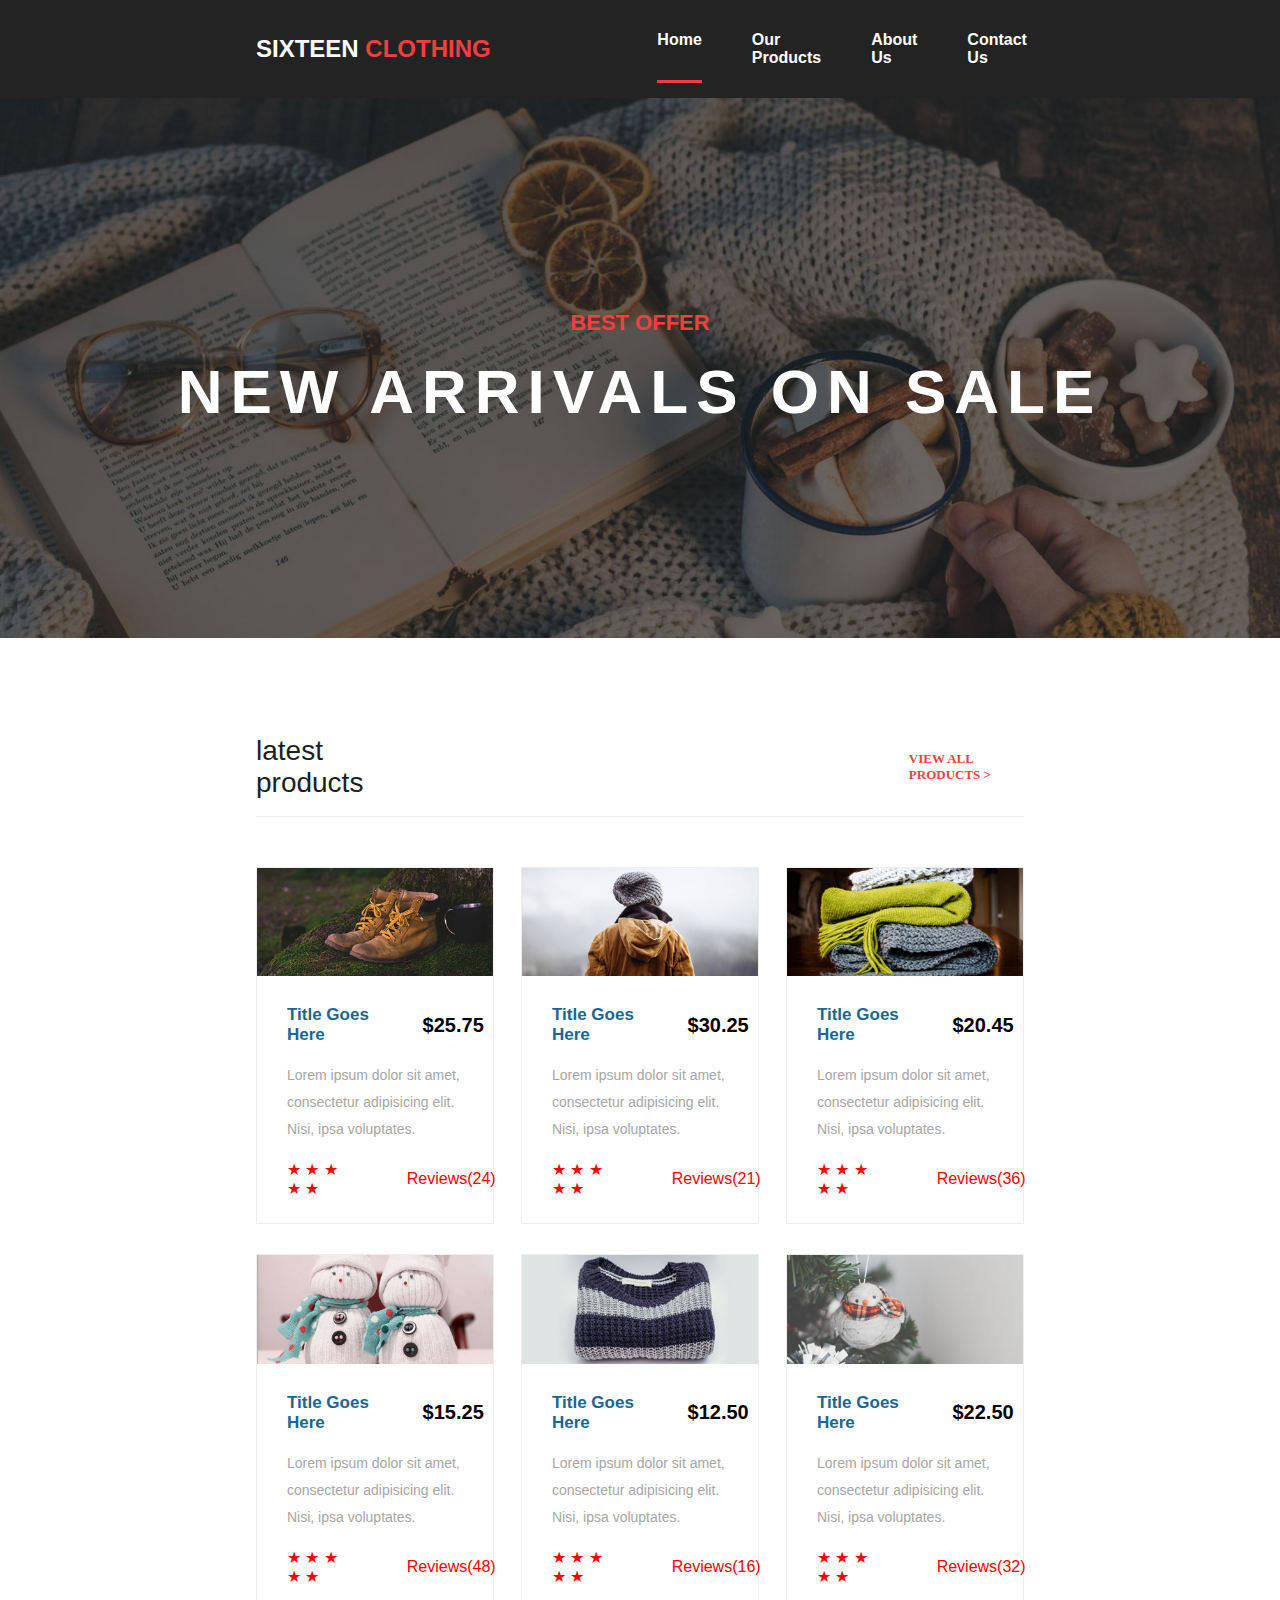
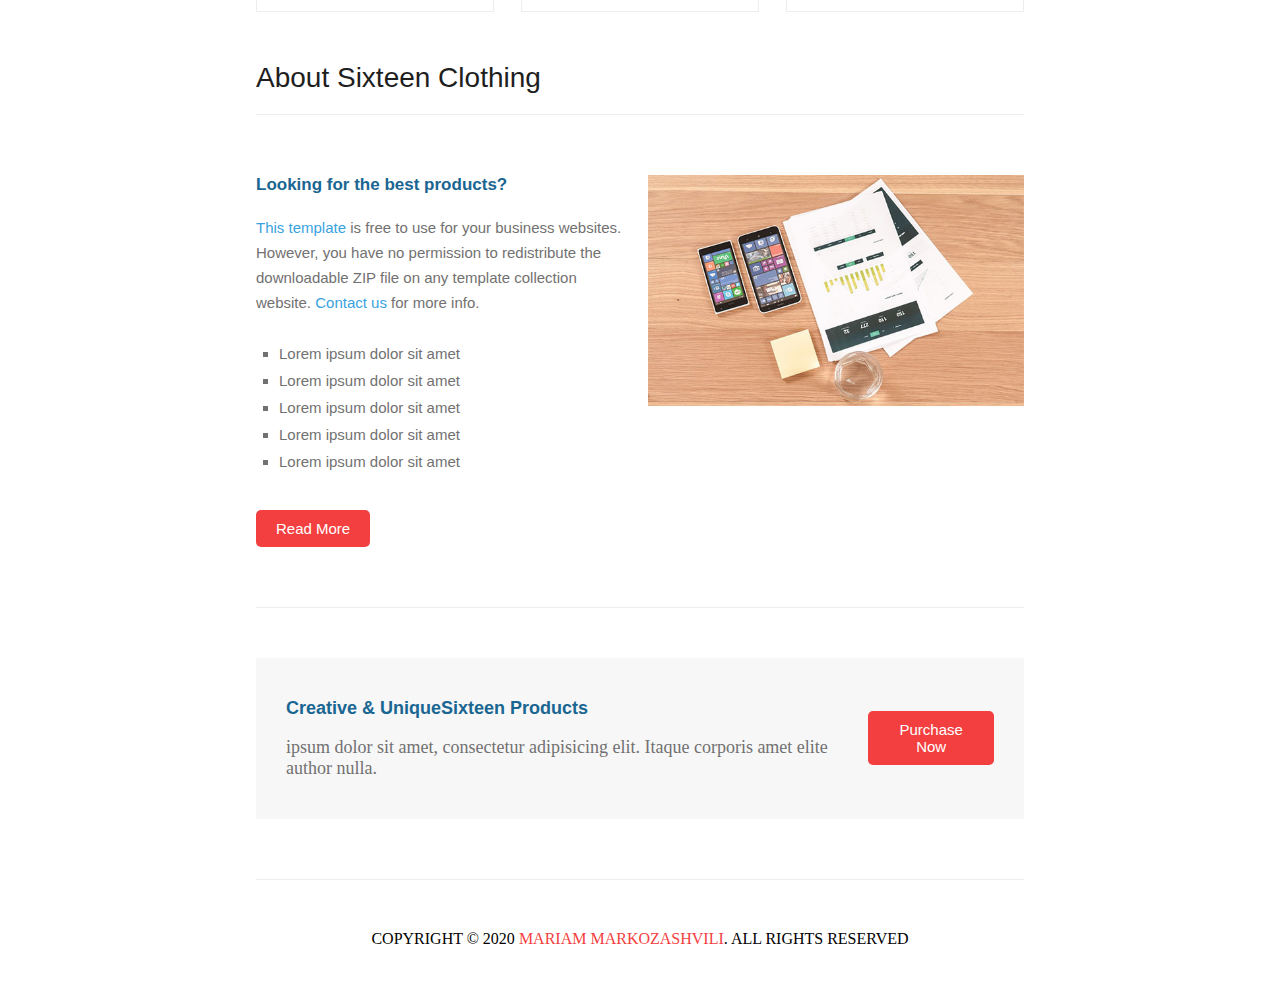
<file: index.html>
<!DOCTYPE html>
<html lang="en">

<head>
    <link rel="stylesheet" href="style/style.css">
    <link rel="icon" href="images/lotus-icon-6.png" type="image/png" sizes="16x16">
    <meta charset="UTF-8">
    <meta name="viewport" content="width=device-width, initial-scale=1.0">
    <title>Sixteen Clothing</title>
</head>

<body>
    <div class="all-container">
        <div class="nav-bar">
            <div class="nav-bar-container">
                <h2>sixteen <span>clothing</span></h2>
                <div class="menu">
                    <ul>
                        <li><a href="index.html" class="fir">Home</a></li>
                        <li><a href="product.html">our products</a></li>
                        <li><a href="about.html">about us</a></li>
                        <li><a href="contact.html">contact us</a></li>
                    </ul>
                </div>
            </div>
        </div>
        <div class="bg-image">
            <p>best offer</p>
            <h1>new arrivals on sale</h1>
        </div>
        <div class="title">
            <h3>latest products</h3>
            <p>view all products > </p>
        </div>
        <div class="six">
            <div class="img-txt">
                <div class="img">
                    <img src="images/product_01.jpg">
                </div>
                <div class="txt">
                    <div class="txt-title">
                        <p>Title Goes Here</p>
                        <p>$25.75</p>
                    </div>
                    <p class="pe">Lorem ipsum dolor sit amet, consectetur adipisicing elit. Nisi, ipsa voluptates.</p>
                    <div class="txt-end">
                        <p>&#9733; &#9733; &#9733; &#9733; &#9733;</p>
                        <p>Reviews(24)</p>
                    </div>
                </div>
            </div>
            <div class="img-txt">
                <div class="img">
                    <img src="images/product_02.jpg">
                </div>
                <div class="txt">
                    <div class="txt-title">
                        <p>Title Goes Here</p>
                        <p>$30.25</p>
                    </div>
                    <p class="pe">Lorem ipsum dolor sit amet, consectetur adipisicing elit. Nisi, ipsa voluptates.</p>
                    <div class="txt-end">
                        <p>&#9733; &#9733; &#9733; &#9733; &#9733;</p>
                        <p>Reviews(21)</p>
                    </div>
                </div>
            </div>
            <div class="img-txt">
                <div class="img">
                    <img src="images/product_03.jpg">
                </div>
                <div class="txt">
                    <div class="txt-title">
                        <p>Title Goes Here</p>
                        <p>$20.45</p>
                    </div>
                    <p class="pe">Lorem ipsum dolor sit amet, consectetur adipisicing elit. Nisi, ipsa voluptates.</p>
                    <div class="txt-end">
                        <p>&#9733; &#9733; &#9733; &#9733; &#9733;</p>
                        <p>Reviews(36)</p>
                    </div>
                </div>
            </div>
            <div class="img-txt">
                <div class="img">
                    <img src="images/product_04.jpg">
                </div>
                <div class="txt">
                    <div class="txt-title">
                        <p>Title Goes Here</p>
                        <p>$15.25</p>
                    </div>
                    <p class="pe">Lorem ipsum dolor sit amet, consectetur adipisicing elit. Nisi, ipsa voluptates.</p>
                    <div class="txt-end">
                        <p>&#9733; &#9733; &#9733; &#9733; &#9733;</p>
                        <p>Reviews(48)</p>
                    </div>
                </div>
            </div>
            <div class="img-txt">
                <div class="img">
                    <img src="images/product_05.jpg">
                </div>
                <div class="txt">
                    <div class="txt-title">
                        <p>Title Goes Here</p>
                        <p>$12.50</p>
                    </div>
                    <p class="pe">Lorem ipsum dolor sit amet, consectetur adipisicing elit. Nisi, ipsa voluptates.</p>
                    <div class="txt-end">
                        <p>&#9733; &#9733; &#9733; &#9733; &#9733;</p>
                        <p>Reviews(16)</p>
                    </div>
                </div>
            </div>
            <div class="img-txt">
                <div class="img">
                    <img src="images/product_06.jpg">
                </div>
                <div class="txt">
                    <div class="txt-title">
                        <p>Title Goes Here</p>
                        <p>$22.50</p>
                    </div>
                    <p class="pe">Lorem ipsum dolor sit amet, consectetur adipisicing elit. Nisi, ipsa voluptates.</p>
                    <div class="txt-end">
                        <p>&#9733; &#9733; &#9733; &#9733; &#9733;</p>
                        <p>Reviews(32)</p>
                    </div>
                </div>
            </div>
        </div>
        <div class="title-2">
            about sixteen clothing
        </div>
        <div class="left-right">
            <div class="left">
                <h4>Looking for the best products?</h4>
                <p><a href="#">This template</a> is free to use for your business websites. However, you have no
                    permission
                    to redistribute the downloadable ZIP file on any template collection website. <a href="#">Contact
                        us</a> for more info.</p>
                <ul>
                    <li><a href="#">Lorem ipsum dolor sit amet</a></li>
                    <li><a href="#">Lorem ipsum dolor sit amet</a></li>
                    <li><a href="#">Lorem ipsum dolor sit amet</a></li>
                    <li><a href="#">Lorem ipsum dolor sit amet</a></li>
                    <li><a href="#">Lorem ipsum dolor sit amet</a></li>
                </ul>
                <button>read more</button>
            </div>
            <div class="right">
                <img src="images/feature-image.jpg">
            </div>

        </div>
        <div class="end-text-container">
            <div class="end-text">
                <h4>Creative & Unique<span>Sixteen Products</span></h4>
                <p>ipsum dolor sit amet, consectetur adipisicing elit. Itaque corporis amet elite author nulla.</p>
            </div>
            <div class="btn">
                <button>Purchase now</button>
            </div>
        </div>
        <div class="footer">
            Copyright &#169; 2020 <a href="#">Mariam Markozashvili</a>. All Rights Reserved
        </div>

    </div>

</body>

</html>
</file>
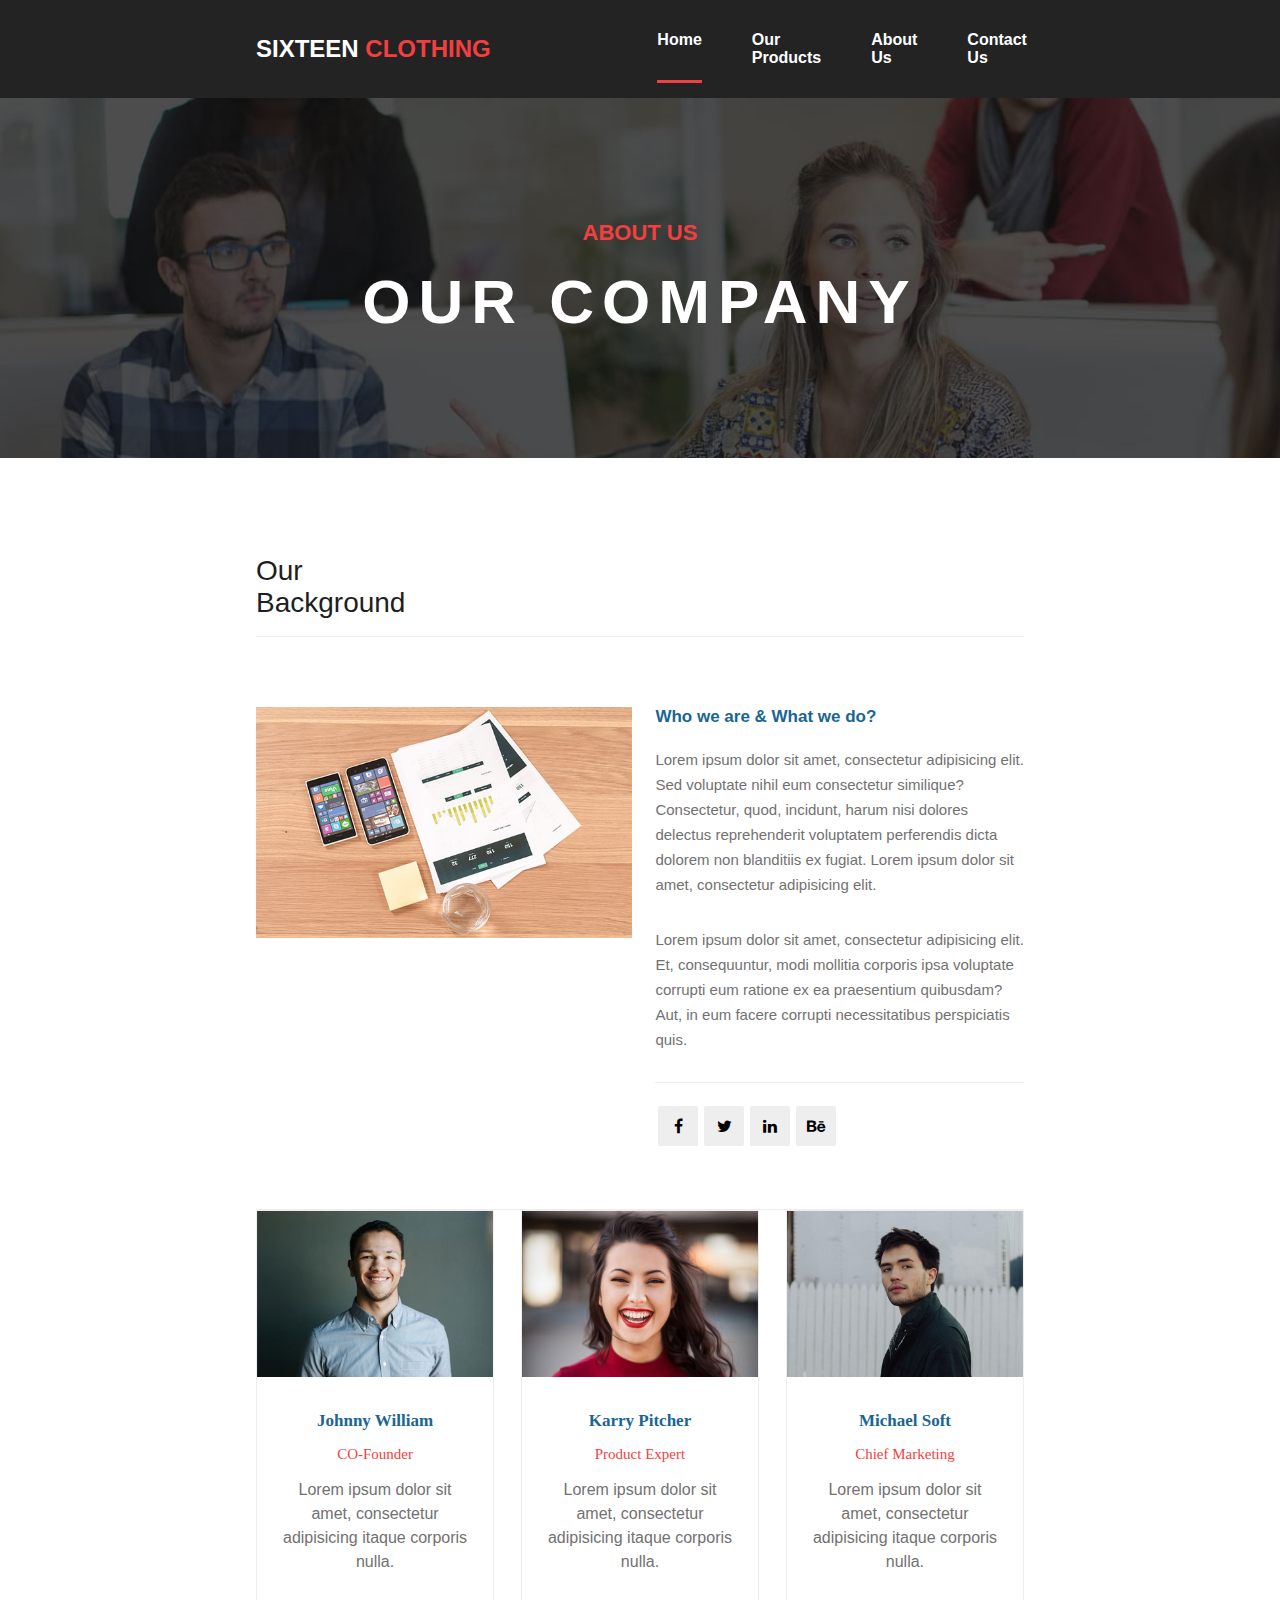
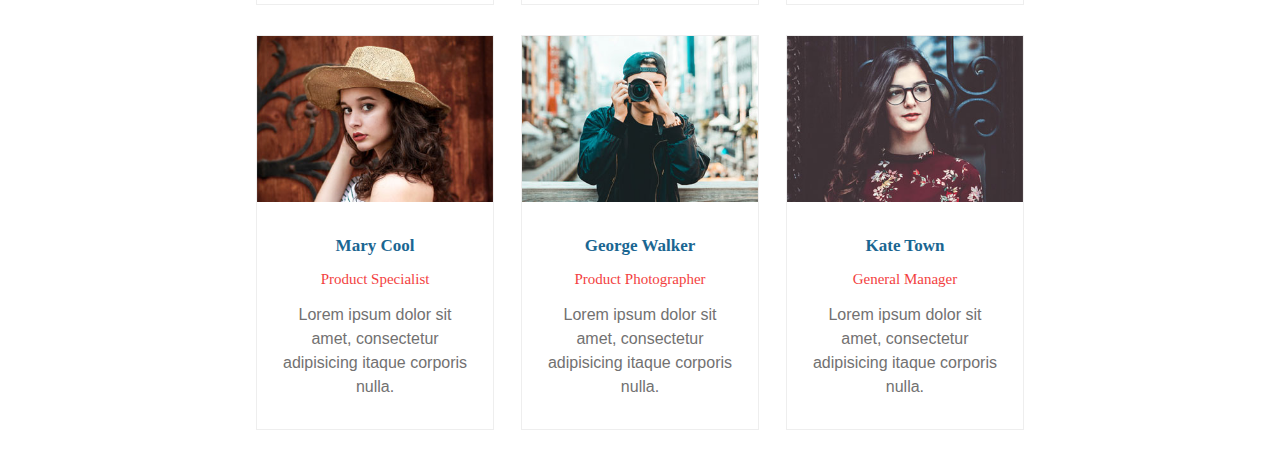
<file: about.html>
<!DOCTYPE html>
<html lang="en">

<head>
    <link rel="stylesheet" href="https://cdnjs.cloudflare.com/ajax/libs/font-awesome/4.7.0/css/font-awesome.min.css">
    <link rel="stylesheet" href="style/style.css">
    <link rel="icon" href="images/lotus-icon-6.png" type="image/png" sizes="16x16">
    <meta charset="UTF-8">
    <meta name="viewport" content="width=device-width, initial-scale=1.0">
    <title>Sixteen Clothing Products</title>
</head>

<body>
    <div class="all-container">
        <div class="nav-bar">
            <div class="nav-bar-container">
                <h2>sixteen <span>clothing</span></h2>
                <div class="menu">
                    <ul>
                        <li><a href="index.html" class="fir">Home</a></li>
                        <li><a href="product.html">our products</a></li>
                        <li><a href="about.html">about us</a></li>
                        <li><a href="contact.html">contact us</a></li>
                    </ul>
                </div>
            </div>
        </div>
        <div class="bg-image-3">
            <p>about us</p>
            <h1>our company</h1>
        </div>
        <div class="title">
            <h3>Our Background</h3>
        </div>
        <div class="left-right">
            <div class="right">
                <img src="images/feature-image.jpg">
            </div>
            <div class="left">
                <h4>Who we are & What we do?</h4>
                <p>Lorem ipsum dolor sit amet, consectetur adipisicing elit. Sed voluptate nihil eum consectetur
                    similique? Consectetur, quod, incidunt, harum nisi dolores delectus reprehenderit voluptatem
                    perferendis dicta dolorem non blanditiis ex fugiat. Lorem ipsum dolor sit amet, consectetur
                    adipisicing elit.</p>
                <p>
                    Lorem ipsum dolor sit amet, consectetur adipisicing elit. Et, consequuntur, modi mollitia corporis
                    ipsa
                    voluptate corrupti eum ratione ex ea praesentium quibusdam? Aut, in eum facere corrupti
                    necessitatibus
                    perspiciatis quis.</p>

                <div class="social-icons">
                    <div class="soc-container">
                        <a href="#">
                            <i class="fa fa-facebook"></i>
                        </a>
                    </div>
                    <div class="soc-container">
                        <a href="#">
                            <i class="fa fa-twitter"></i>
                        </a>
                    </div>
                    <div class="soc-container">
                        <a href="#">
                            <i class="fa fa-linkedin"></i>
                        </a>
                    </div>
                    <div class="soc-container">
                        <a href="#">
                            <i class="fa fa-behance"></i>
                        </a>
                    </div>
                </div>
            </div>
        </div>
        <div class="six">
            <div class="img-txt">
                <div class="img">
                    <img src="images/team_01.jpg">
                    <div class="overlay-hidden">
                        <div class="soc-container">
                            <a href="#">
                                <i class="fa fa-facebook"></i>
                            </a>
                        </div>
                        <div class="soc-container">
                            <a href="#">
                                <i class="fa fa-twitter"></i>
                            </a>
                        </div>
                        <div class="soc-container">
                            <a href="#">
                                <i class="fa fa-linkedin"></i>
                            </a>
                        </div>
                        <div class="soc-container">
                            <a href="#">
                                <i class="fa fa-behance"></i>
                            </a>
                        </div>
                    </div>
                </div>
                <div class=" about-txt">
                    <h4>Johnny William</h4>
                    <p class="pi1">CO-Founder</p>
                    <p class="pi2"> Lorem ipsum dolor sit amet, consectetur adipisicing itaque corporis nulla.</p>
                </div>
            </div>
            <div class="img-txt">
                <div class="img">
                    <img src="images/team_02.jpg">
                    <div class="overlay-hidden">
                        <div class="soc-container">
                            <a href="#">
                                <i class="fa fa-facebook"></i>
                            </a>
                        </div>
                        <div class="soc-container">
                            <a href="#">
                                <i class="fa fa-twitter"></i>
                            </a>
                        </div>
                        <div class="soc-container">
                            <a href="#">
                                <i class="fa fa-linkedin"></i>
                            </a>
                        </div>
                        <div class="soc-container">
                            <a href="#">
                                <i class="fa fa-behance"></i>
                            </a>
                        </div>
                    </div>
                </div>
                <div class=" about-txt">
                    <h4>Karry Pitcher</h4>
                    <p class="pi1">Product Expert</p>
                    <p class="pi2"> Lorem ipsum dolor sit amet, consectetur adipisicing itaque corporis nulla.</p>
                </div>
            </div>
            <div class="img-txt">
                <div class="img">
                    <img src="images/team_03.jpg">
                    <div class="overlay-hidden">
                        <div class="soc-container">
                            <a href="#">
                                <i class="fa fa-facebook"></i>
                            </a>
                        </div>
                        <div class="soc-container">
                            <a href="#">
                                <i class="fa fa-twitter"></i>
                            </a>
                        </div>
                        <div class="soc-container">
                            <a href="#">
                                <i class="fa fa-linkedin"></i>
                            </a>
                        </div>
                        <div class="soc-container">
                            <a href="#">
                                <i class="fa fa-behance"></i>
                            </a>
                        </div>
                    </div>
                </div>
                <div class=" about-txt">
                    <h4>Michael Soft</h4>
                    <p class="pi1">Chief Marketing</p>
                    <p class="pi2"> Lorem ipsum dolor sit amet, consectetur adipisicing itaque corporis nulla.</p>
                </div>
            </div>
            <div class="img-txt">
                <div class="img">
                    <img src="images/team_04.jpg">
                    <div class="overlay-hidden">
                        <div class="soc-container">
                            <a href="#">
                                <i class="fa fa-facebook"></i>
                            </a>
                        </div>
                        <div class="soc-container">
                            <a href="#">
                                <i class="fa fa-twitter"></i>
                            </a>
                        </div>
                        <div class="soc-container">
                            <a href="#">
                                <i class="fa fa-linkedin"></i>
                            </a>
                        </div>
                        <div class="soc-container">
                            <a href="#">
                                <i class="fa fa-behance"></i>
                            </a>
                        </div>
                    </div>
                </div>
                <div class=" about-txt">
                    <h4>Mary Cool</h4>
                    <p class="pi1">Product Specialist</p>
                    <p class="pi2"> Lorem ipsum dolor sit amet, consectetur adipisicing itaque corporis nulla.</p>
                </div>
            </div>
            <div class="img-txt">
                <div class="img">
                    <img src="images/team_05.jpg">
                    <div class="overlay-hidden">
                        <div class="soc-container">
                            <a href="#">
                                <i class="fa fa-facebook"></i>
                            </a>
                        </div>
                        <div class="soc-container">
                            <a href="#">
                                <i class="fa fa-twitter"></i>
                            </a>
                        </div>
                        <div class="soc-container">
                            <a href="#">
                                <i class="fa fa-linkedin"></i>
                            </a>
                        </div>
                        <div class="soc-container">
                            <a href="#">
                                <i class="fa fa-behance"></i>
                            </a>
                        </div>
                    </div>
                </div>
                <div class=" about-txt">
                    <h4>George Walker</h4>
                    <p class="pi1">Product Photographer</p>
                    <p class="pi2"> Lorem ipsum dolor sit amet, consectetur adipisicing itaque corporis nulla.</p>
                </div>
            </div>
            <div class="img-txt">
                <div class="img">
                    <img src="images/team_06.jpg">
                    <div class="overlay-hidden">
                        <div class="soc-container">
                            <a href="#">
                                <i class="fa fa-facebook"></i>
                            </a>
                        </div>
                        <div class="soc-container">
                            <a href="#">
                                <i class="fa fa-twitter"></i>
                            </a>
                        </div>
                        <div class="soc-container">
                            <a href="#">
                                <i class="fa fa-linkedin"></i>
                            </a>
                        </div>
                        <div class="soc-container">
                            <a href="#">
                                <i class="fa fa-behance"></i>
                            </a>
                        </div>
                    </div>
                </div>
                <div class=" about-txt">
                    <h4>Kate Town</h4>
                    <p class="pi1">General Manager</p>
                    <p class="pi2"> Lorem ipsum dolor sit amet, consectetur adipisicing itaque corporis nulla.</p>
                </div>
            </div>
        </div>
</body>
</file>
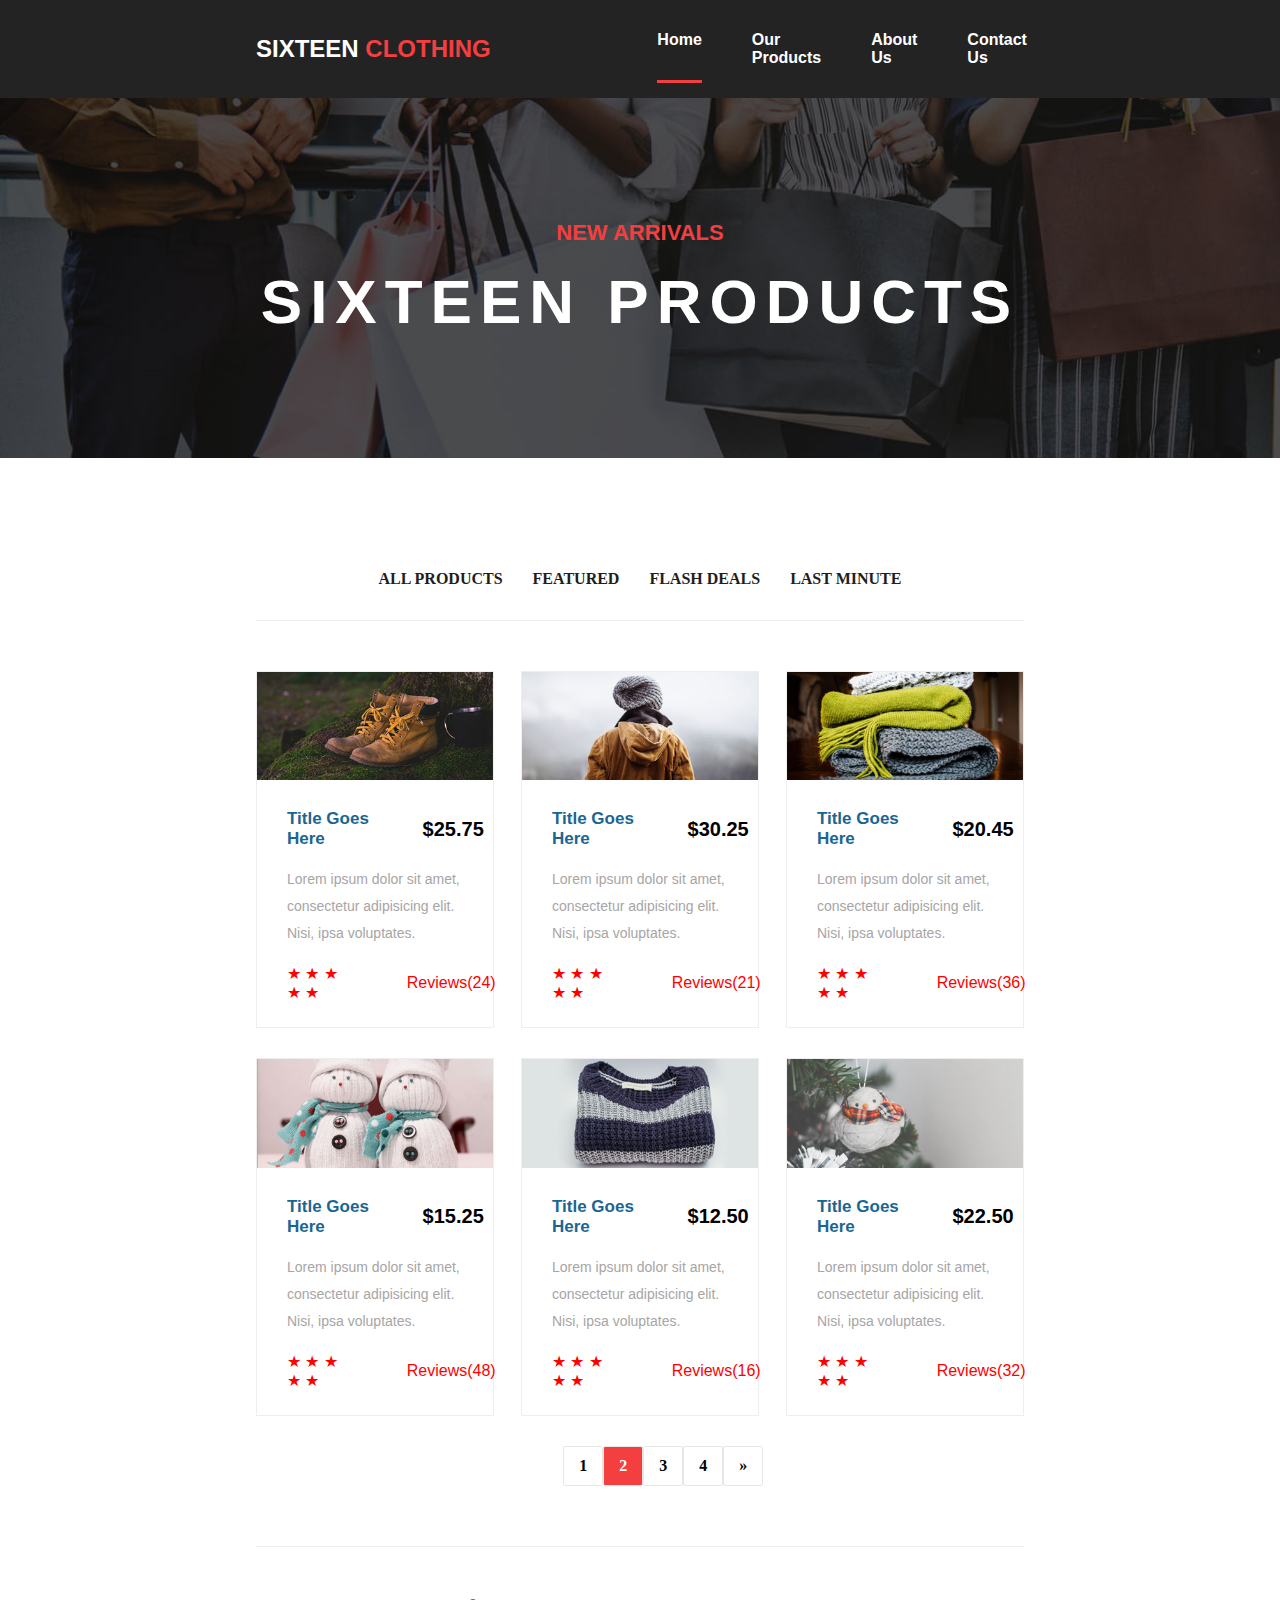
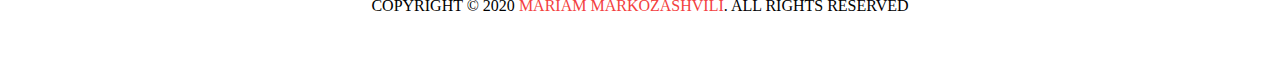
<file: product.html>
<!DOCTYPE html>
<html lang="en">

<head>
    <link rel="stylesheet" href="style/style.css">
    <link rel="icon" href="images/lotus-icon-6.png" type="image/png" sizes="16x16">
    <meta charset="UTF-8">
    <meta name="viewport" content="width=device-width, initial-scale=1.0">
    <title>Sixteen Clothing Products</title>
</head>

<body>
    <div class="all-container">
        <div class="nav-bar">
            <div class="nav-bar-container">
                <h2>sixteen <span>clothing</span></h2>
                <div class="menu">
                    <ul>
                        <li><a href="index.html" class="fir">Home</a></li>
                        <li><a href="product.html">our products</a></li>
                        <li><a href="about.html">about us</a></li>
                        <li><a href="contact.html">contact us</a></li>
                    </ul>
                </div>
            </div>
        </div>
        <div class="bg-image-2">
            <p>new arrivals</p>
            <h1>sixteen products</h1>
        </div>
        <div class="title-3">
            <a href="#">all products</a>
            <a href="#">featured</a>
            <a href="#">flash deals</a>
            <a href="#">last minute</a>
        </div>
        <div class="six">
            <div class="img-txt">
                <div class="img">
                    <img src="images/product_01.jpg">
                </div>
                <div class="txt">
                    <div class="txt-title">
                        <p>Title Goes Here</p>
                        <p>$25.75</p>
                    </div>
                    <p class="pe">Lorem ipsum dolor sit amet, consectetur adipisicing elit. Nisi, ipsa voluptates.</p>
                    <div class="txt-end">
                        <p>&#9733; &#9733; &#9733; &#9733; &#9733;</p>
                        <p>Reviews(24)</p>
                    </div>
                </div>
            </div>
            <div class="img-txt">
                <div class="img">
                    <img src="images/product_02.jpg">
                </div>
                <div class="txt">
                    <div class="txt-title">
                        <p>Title Goes Here</p>
                        <p>$30.25</p>
                    </div>
                    <p class="pe">Lorem ipsum dolor sit amet, consectetur adipisicing elit. Nisi, ipsa voluptates.</p>
                    <div class="txt-end">
                        <p>&#9733; &#9733; &#9733; &#9733; &#9733;</p>
                        <p>Reviews(21)</p>
                    </div>
                </div>
            </div>
            <div class="img-txt">
                <div class="img">
                    <img src="images/product_03.jpg">
                </div>
                <div class="txt">
                    <div class="txt-title">
                        <p>Title Goes Here</p>
                        <p>$20.45</p>
                    </div>
                    <p class="pe">Lorem ipsum dolor sit amet, consectetur adipisicing elit. Nisi, ipsa voluptates.</p>
                    <div class="txt-end">
                        <p>&#9733; &#9733; &#9733; &#9733; &#9733;</p>
                        <p>Reviews(36)</p>
                    </div>
                </div>
            </div>
            <div class="img-txt">
                <div class="img">
                    <img src="images/product_04.jpg">
                </div>
                <div class="txt">
                    <div class="txt-title">
                        <p>Title Goes Here</p>
                        <p>$15.25</p>
                    </div>
                    <p class="pe">Lorem ipsum dolor sit amet, consectetur adipisicing elit. Nisi, ipsa voluptates.</p>
                    <div class="txt-end">
                        <p>&#9733; &#9733; &#9733; &#9733; &#9733;</p>
                        <p>Reviews(48)</p>
                    </div>
                </div>
            </div>
            <div class="img-txt">
                <div class="img">
                    <img src="images/product_05.jpg">
                </div>
                <div class="txt">
                    <div class="txt-title">
                        <p>Title Goes Here</p>
                        <p>$12.50</p>
                    </div>
                    <p class="pe">Lorem ipsum dolor sit amet, consectetur adipisicing elit. Nisi, ipsa voluptates.</p>
                    <div class="txt-end">
                        <p>&#9733; &#9733; &#9733; &#9733; &#9733;</p>
                        <p>Reviews(16)</p>
                    </div>
                </div>
            </div>
            <div class="img-txt">
                <div class="img">
                    <img src="images/product_06.jpg">
                </div>
                <div class="txt">
                    <div class="txt-title">
                        <p>Title Goes Here</p>
                        <p>$22.50</p>
                    </div>
                    <p class="pe">Lorem ipsum dolor sit amet, consectetur adipisicing elit. Nisi, ipsa voluptates.</p>
                    <div class="txt-end">
                        <p>&#9733; &#9733; &#9733; &#9733; &#9733;</p>
                        <p>Reviews(32)</p>
                    </div>
                </div>
            </div>
        </div>
        <div class="buttons">
            <ul>
                <li><a href="product.html">1</a></li>
                <li><a href="product.html" class="active">2</a></li>
                <li><a href="product.html">3</a></li>
                <li><a href="product.html">4</a></li>
                <li><a href="product.html">&#187;</a></li>
            </ul>
        </div>
        <div class="footer">
            Copyright &#169; 2020 <a href="#">Mariam Markozashvili</a>. All Rights Reserved
        </div>
    </div>
</body>

</html>
</file>
<file: style/style.css>
* {
  margin: 0;
  padding: 0;
  box-sizing: border-box;
}
.nav-bar {
  background-color: #232323;
}
.nav-bar-container {
  display: flex;
  width: 60%;
  margin: 0 auto;
  align-items: center;
  justify-content: space-between;
  font-family: "Poppins", sans-serif;
}
.nav-bar h2 {
  text-transform: uppercase;
  font-size: 24px;
  font-weight: 700;
  color: #fff;
  width: 40%;
  cursor: pointer;
}
.nav-bar span {
  color: #f33f3f;
}
.menu {
  width: 51%;
}
.menu ul li a {
  text-decoration: none;
  color: #fff;
  font-weight: bold;
  text-transform: capitalize;
  display: block;
  padding: 31px 0px;
  outline: none;
  margin: 0px 25px;
}
.menu ul li a.fir {
  border-bottom: 3px solid #f33f3f;
}
.menu ul li a:hover {
  transition: all 0.4s ease;
  border-bottom: 3px solid #f33f3f;
}
.menu ul {
  list-style-type: none;
  display: flex;
}
.bg-image {
  background-image: url("../images/slide_01.jpg");
  background-attachment: scroll;
  background-repeat: no-repeat;
  background-size: cover;
  height: 60vh;
  display: flex;
  flex-direction: column;
  align-items: center;
  justify-content: center;
  font-weight: bold;
}
.bg-image p,
.bg-image-2 p,
.bg-image-3 p {
  color: #f33f3f;
  font-size: 22px;
  text-transform: uppercase;
  margin-bottom: 20px;
  font-family: sans-serif;
}
.bg-image h1,
.bg-image-2 h1,
.bg-image-3 h1 {
  color: #fff;
  font-size: 62px;
  text-transform: uppercase;
  letter-spacing: 8px;
  font-family: sans-serif;
}
.title {
  display: flex;
  width: 60%;
  margin: 0 auto;
  align-items: center;
  justify-content: space-between;
  border-bottom: 1px solid #eee;
  padding: 17px 0px;
  margin-top: 80px;
  margin-bottom: 50px;
}
.title h3 {
  font-size: 28px;
  font-weight: 400;
  color: #1e1e1e;
  width: 20%;
  font-family: sans-serif;
}
.title p {
  text-transform: uppercase;
  font-size: 13px;
  font-weight: bold;
  color: #f33f3f;
  width: 15%;
  cursor: pointer;
}
.six {
  display: flex;
  flex-wrap: wrap;
  justify-content: space-between;
  width: 60%;
  margin: 0 auto;
}
.img-txt {
  width: 31%;
  cursor: pointer;
}
.img img {
  max-width: 100%;
}
.img-txt {
  border: 1px solid #eee;
  margin-bottom: 30px;
}
.txt {
  padding: 25px 30px;
  font-family: "Poppins", sans-serif;
}
.pe {
  padding: 17px 0px;
  line-height: 27px;
  font-size: 14px;
  color: rgb(167, 165, 165);
}
.txt-title {
  display: flex;
  justify-content: space-between;
  font-weight: bold;
  align-items: center;
}
.txt-title p:first-child {
  width: 50%;
  color: #1a6692;
  font-size: 17px;
  cursor: pointer;
}
.txt-title p:last-child {
  width: 23%;
  font-size: 20px;
}
.txt-end {
  display: flex;
  justify-content: space-between;
  color: red;
  align-items: center;
}
.txt-end p:first-child {
  width: 38%;
}
.txt-end p:last-child {
  width: 32%;
}
.title-2 {
  font-size: 28px;
  font-weight: 400;
  color: #1e1e1e;
  width: 60%;
  margin: 0 auto;
  font-family: sans-serif;
  text-transform: capitalize;
  padding: 20px 0px;
  border-bottom: 1px solid #eee;
  margin-bottom: 40px;
}
.left p a {
  text-decoration: none;
  color: #3aa2df;
}
.left p a:hover {
  color: #0b72ad;
  transition: all 0.4s ease;
}
.right img {
  max-width: 100%;
}
.left-right {
  display: flex;
  justify-content: space-between;
  width: 60%;
  margin: 0 auto;
  border-bottom: 1px solid #eee;
  padding: 20px 0px 60px 0px;
}
.left {
  width: 48%;
}
.right {
  width: 49%;
}
.left ul {
  list-style-type: square;
  font-size: 15px;
  margin-left: 23px;
  margin-bottom: 40px;
}
.left ul li a {
  text-decoration: none;
  color: rgb(114, 113, 113);
}
.left ul li a:hover {
  color: #f33f3f;
  transition: all 0.5s ease;
  cursor: pointer;
}
button {
  background-color: #f33f3f;
  color: #fff;
  font-size: 15px;
  text-transform: capitalize;
  font-weight: 300;
  padding: 10px 20px;
  border-radius: 5px;
  outline: none;
  border: none;
  font-family: sans-serif;
}
.end-text-container {
  background-color: #f7f7f7;
  display: flex;
  width: 60%;
  margin: 0 auto;
  justify-content: space-between;
  align-items: center;
  padding: 40px 30px;
  margin-top: 50px;
}
.end-text h4 {
  font-size: 18px;
  color: #1a6692;
  margin-bottom: 18px;
  font-family: sans-serif;
}
.end-text span {
  font-weight: bold;
}
.end-text p {
  color: rgb(114, 113, 113);
  font-size: 18px;
}
button:hover {
  background-color: #000;
  cursor: pointer;
  transition: all 0.4s ease;
}
.left h4 {
  font-size: 17px;
  color: #1a6692;
  font-family: sans-serif;
}
.left p {
  margin: 20px 0px 30px 0px;
  font-family: sans-serif;
  line-height: 25px;
}
.left ul li {
  margin-bottom: 10px;
  color: rgb(114, 113, 113);
  font-family: sans-serif;
}
.left p {
  color: rgb(114, 113, 113);
  font-size: 15px;
}
.footer {
  border-top: 1px solid #eee;
  padding: 50px 0px;
  width: 60%;
  margin: 0 auto;
  text-align: center;
  text-transform: uppercase;
  margin-top: 60px;
}
.footer a {
  color: #f33f3f;
  text-decoration: none;
}
.bg-image-2 {
  background-image: url("../images/products-heading.jpg");
  background-attachment: scroll;
  background-repeat: no-repeat;
  background-size: cover;
  height: 40vh;
  display: flex;
  flex-direction: column;
  align-items: center;
  justify-content: center;
  font-weight: bold;
}
.title-3 {
  display: flex;
  width: 60%;
  margin: 0 auto;
  align-items: center;
  justify-content: center;
  border-bottom: 1px solid #eee;
  padding: 17px 0px;
  margin-top: 80px;
  margin-bottom: 50px;
}
.title-3 a {
  display: block;
  padding: 15px;
  text-decoration: none;
  color: #1e1e1e;
  text-transform: uppercase;
  font-weight: bold;
}
.title-3 a:hover {
  color: #f33f3f;
  transition: all 0.5s ease;
}
.buttons {
  width: 60%;
  margin: 0 auto;
  display: flex;
  justify-content: center;
}
.buttons ul {
  display: flex;
  list-style-type: none;
  justify-content: space-between;
  width: 20%;
}
.buttons ul li a {
  display: block;
  padding: 10px 15px;
  text-decoration: none;
  border: 1px solid rgb(233 230 230);
  color: #000;
  font-weight: bold;
  background-color: #fff;
  border-radius: 2px;
}
.buttons ul li a:hover,
.social-icons .soc-container a:hover {
  background-color: #f33f3f;
  transition: all 0.5s ease;
  color: #fff;
}
.buttons ul li a.active {
  background-color: #f33f3f;
  color: #fff;
}
.bg-image-3 {
  background-image: url("../images/about-heading.jpg");
  background-attachment: scroll;
  background-repeat: no-repeat;
  background-size: cover;
  height: 40vh;
  display: flex;
  flex-direction: column;
  align-items: center;
  justify-content: center;
  font-weight: bold;
}
.social-icons {
  display: flex;
  padding-top: 20px;
  border-top: 1px solid #eee;
}
.soc-container a {
  color: black;
  background-color: #eeeeee;
  border-radius: 2px;
  width: 40px;
  height: 40px;
  display: flex;
  justify-content: center;
  align-items: center;
  margin: 3px;
  text-decoration: none;
}
.about-txt {
  text-align: center;
  padding: 30px 20px;
}
.about-txt h4 {
  font-size: 17px;
  color: #1a6692;
  padding-bottom: 15px;
}
.about-txt .pi1 {
  display: block;
  font-size: 15px;
  color: #f33f3f;
  padding-bottom: 15px;
}
.about-txt .pi2 {
  font-size: 16px;
  font-family: sans-serif;
  line-height: 24px;
  color: rgb(114, 113, 113);
}
.overlay-hidden {
  background-color: #f33f3f;
  opacity: 0;
  position: absolute;
  top: 0;
  left: 0;
  width: 100%;
  height: 100%;
  display: flex;
  justify-content: center;
  align-items: center;
  /* display: none; */
  transition: all .5s ease;
}
.img-txt:hover .overlay-hidden {
  display: flex;
  opacity: 1;
  transition: all .5s ease;
 
}
.img {
  position: relative;
}
</file>
